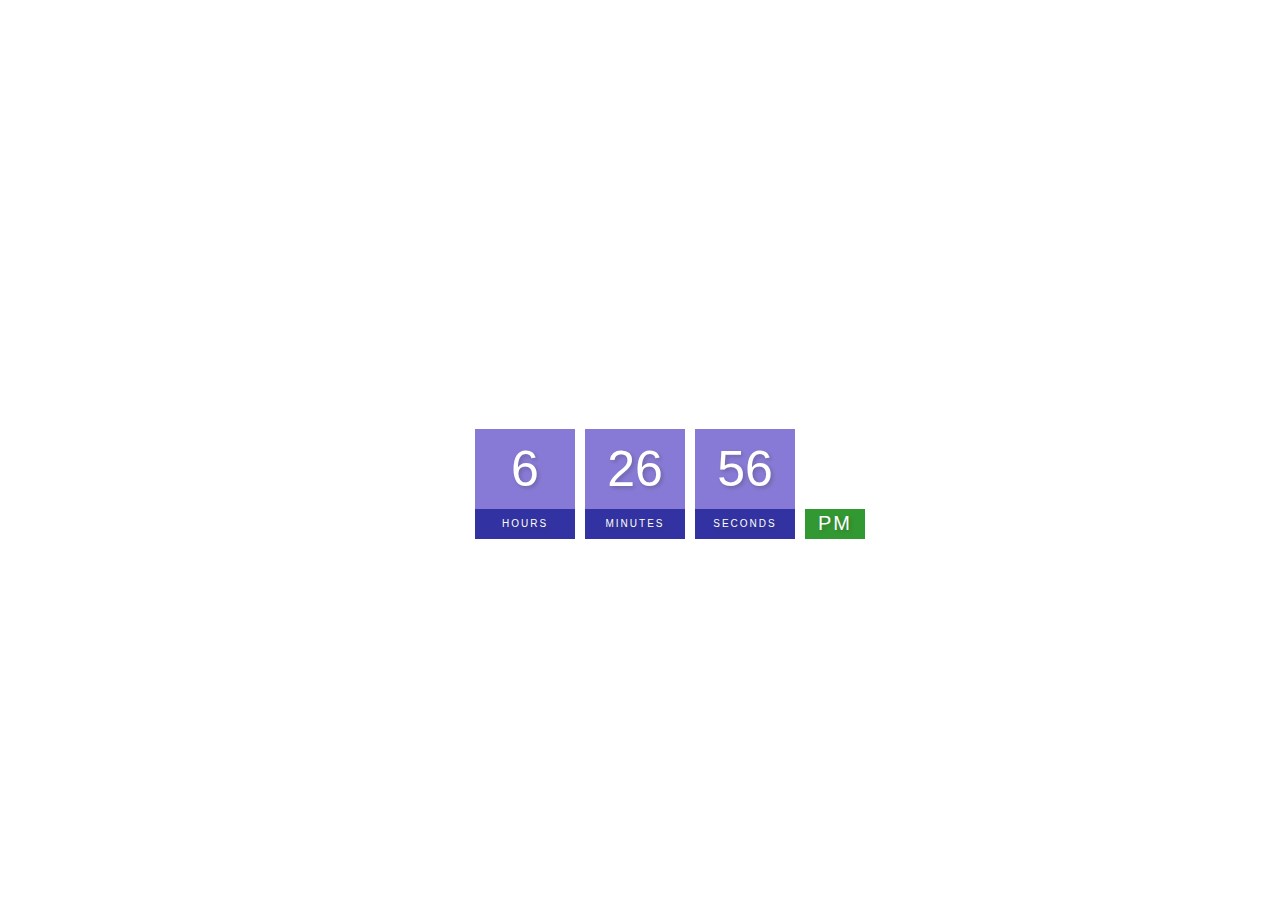
<file: Projects/digitalClock/index.html>
<!DOCTYPE html>
<html lang="pt-br">
    <head>
        <meta charset="UTF-8">
        <meta http-equiv="X-UA-Compatible" content="IE=edge">
        <meta name="viewport" content="width=width-device, initial-scale=1.0">

        <title>Digital Clock</title>

        <link rel="stylesheet" type="text/css" href="style.css">
 
    </head>
    <body>
        <h2>Digital Clock</h2>
        <div class="clock">
            <div>
                <span id="hour">00</span>
                <span class="text">Hours</span>
            </div>
            <div>
                <span id="minute">00</span>
                <span class="text">Minutes</span>
            </div>
            <div>
                <span id="second">00</span>
                <span class="text">Seconds</span>
            </div>
            <div>
                <span id="ampm">AM</span>
            </div>
        </div>
        

        <script src="index.js"></script>
    </body>
</html>
</file>
<file: Projects/digitalClock/style.css>
body {
    background: url("https://images.unsplash.com/photo-1469474968028-56623f02e42e?ixlib=rb-4.0.3&ixid=MnwxMjA3fDB8MHxwaG90by1wYWdlfHx8fGVufDB8fHx8&auto=format&fit=crop&w=1474&q=80");
    background-size: cover;

    display: flex;
    flex-direction: column;
    align-items: center;
    justify-content: center;

    margin: 0;

    height: 100vh;
    
    font-family: sans-serif;

    overflow-x:scroll;
    overflow-y:hidden;


}

h2 {
    color: white; /*Or Color: teal; */

    font-size: 14;

    text-align: center;
    text-transform: uppercase;

    letter-spacing: 4px;
    
}

.clock {
    display: flex;
    flex-direction: row;
    flex-wrap: nowrap;

}

.clock div {
    position: relative;

    margin: 5px;
}

.clock span {
    color: white;
    background-color: slateblue;
    opacity: 0.8;

    font-size: 50px;
    text-shadow: 2px 2px 4px rgba(0, 0, 0, 0.3);

    display: flex;
    justify-content: center;
    align-items: center;


    width: 100px;
    height: 80px;
   


}

.clock .text{
    background-color: darkblue;
    opacity: 0.8;
    
    font-size: 10px;

    letter-spacing: 2px;
    text-transform: uppercase;

    height: 30px;
}

.clock #ampm{
    background-color: green;

    position: absolute;

    bottom: 0px;

    font-size: 20px;

    letter-spacing: 2px;

    width: 60px;
    height: 30px;


}
</file>
